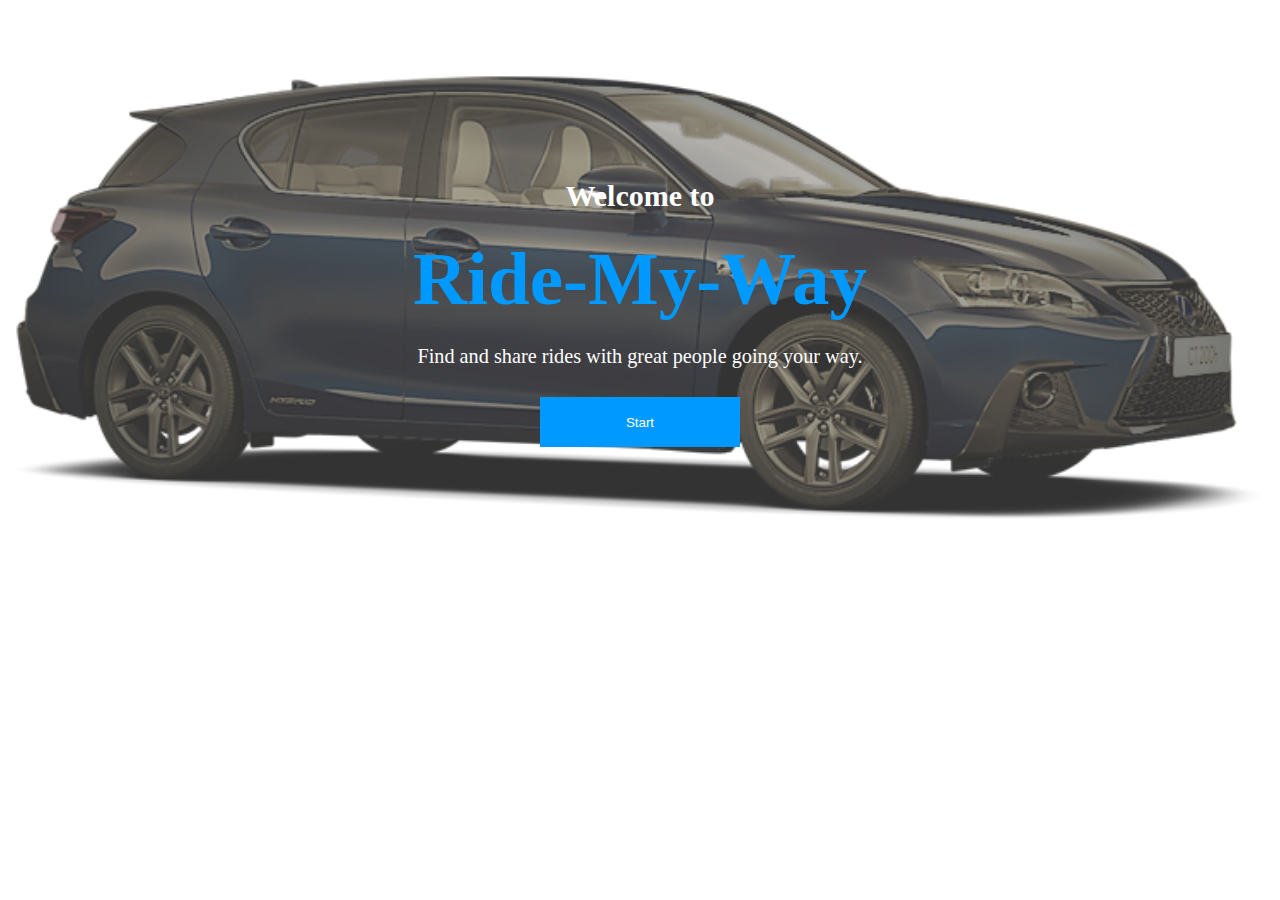
<file: index.html>
<!DOCTYPE html>
    <html>
        <head>
            <title>
                Ride-My-Way
            </title>
         
            <link type="text/css" rel="stylesheet" href="style/style.css" media="screen,projection"/></link>

        </head>
        <body>
            
            <div class="banner">    	   
                <img src="images/banner.jpg"  class="img-responsive" alt="slide">
                <div class="welcome-message">
                    <div class="wrap-info">
                        <div class="information">
                            <h2>Welcome to</h2>
                            <h1  class="animated fadeInDown">Ride-My-Way</h1>
                            <p class="animated fadeInUp">Find and share rides with great people going your way.</p>
                            <form action="register.html">
                                <button class="button" type="submit" name="start" id="start">Start</button>
                            </form>
                        </div>
                    </div>
                </div> 
            </div> 
        </body>
    </html>
</file>
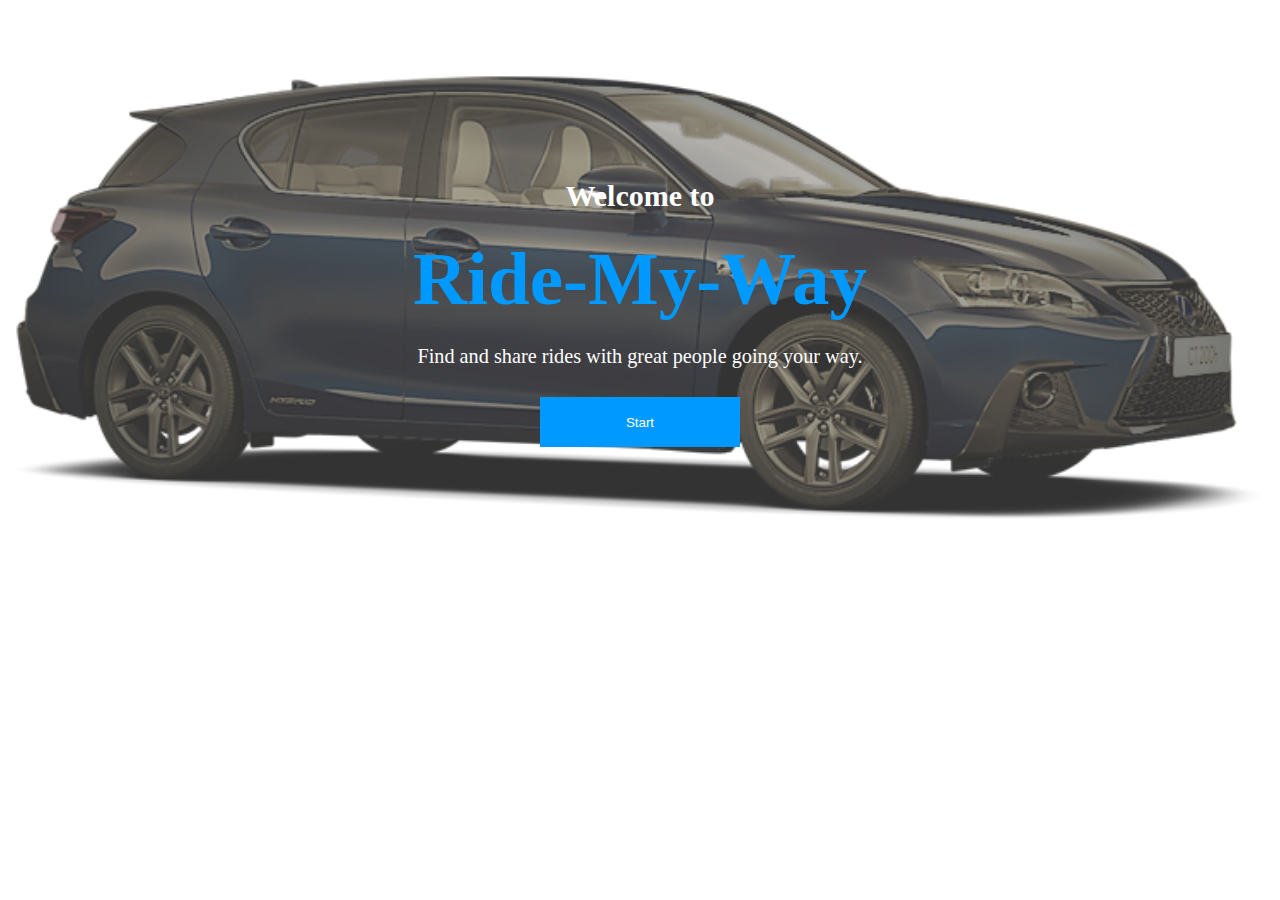
<file: UI/index.html>
<!DOCTYPE html>
    <html>
        <head>
            <title>
                Ride-My-Way
            </title>
            <link type="text/css" rel="stylesheet" href="style/style.css" media="screen,projection"/></link>
        </head>
        <body>
            
            <div class="banner">    	   
                <img src="images/banner.jpg"  class="img-responsive" alt="slide">
                <div class="welcome-message">
                    <div class="wrap-info">
                        <div class="information">
                            <h2>Welcome to</h2>
                            <h1  class="animated fadeInDown">Ride-My-Way</h1>
                            <p class="animated fadeInUp">Find and share rides with great people going your way.</p>
                            <form action="register.html">
                                <button class="button" type="submit" name="start" id="start">Start</button>
                            </form>
                        </div>
                    </div>
                </div> 
            </div> 
        </body>
    </html>
</file>
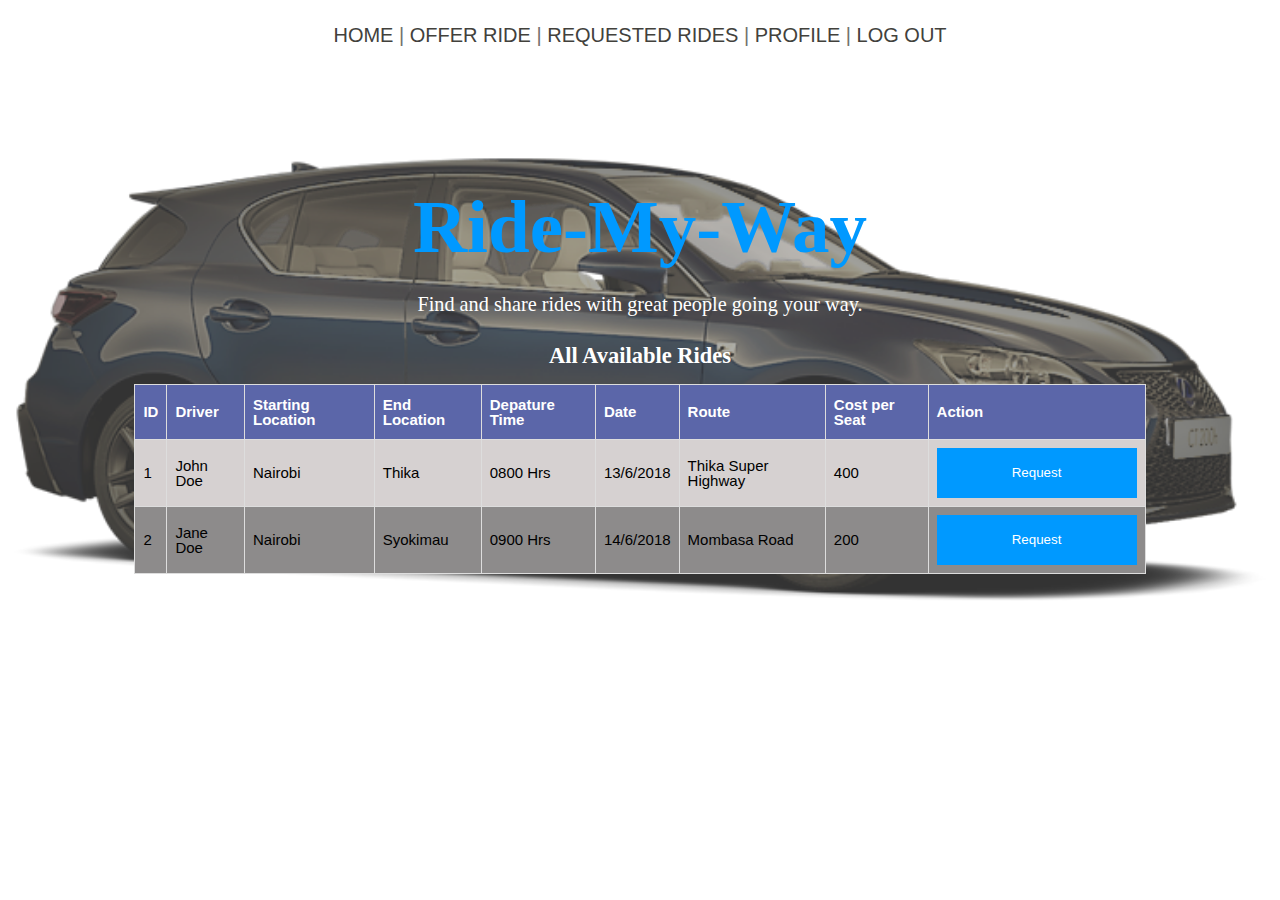
<file: allRides.html>
<!DOCTYPE html>
    <html>
        <head>
            <title>
                Ride-My-Way
            </title>
            <link type="text/css" rel="stylesheet" href="style/style.css" media="screen,projection"/>
        </head>
        <body>
                <div  
                class="header"> <p><a href="index.html">HOME</a> |  <a href="offerRide.html">OFFER RIDE</a> | <a href="requests.html">REQUESTED RIDES</a> |  <a href="profile.html">PROFILE</a> | <a href="login.html">LOG OUT</a></p>
            </div> 
            <div class="banner">    	   
                <img src="images/banner.jpg"  class="img-responsive" alt="slide">
                <div class="welcome-message">
                    <div class="wrap-info">
                        <div class="information">
                            <h1  class="animated fadeInDown">Ride-My-Way</h1>
                            <p class="animated fadeInUp">Find and share rides with great people going your way.</p>
                            <div align="center">
                                <h3>All Available Rides</h3>
                                <table id="rides">
                                    <tr>
                                        <th scope="col" >ID</th>
                                        <th scope="col">Driver</th>
                                        <th scope="col">Starting Location</th>
                                        <th scope="col">End Location</th>
                                        <th scope="col">Depature Time</th>
                                        <th scope="col">Date</th>
                                        <th scope="col">Route</th>
                                        <th scope="col">Cost per Seat</th>
                                        <th scope="col">Action</th>
                                    </tr>
                                    <tr>
                                        <td>1</td>
                                        <td>John Doe</td>
                                        <td>Nairobi</td>
                                        <td>Thika</td>
                                        <td>0800 Hrs</td>
                                        <td>13/6/2018</td>
                                        <td>Thika Super Highway</td>
                                        <td>400</td>
                                        <td><button id="myBtn" class="button" type="submit" name="Request" id="Request">Request</button></td>
                                    </tr>
                                    <tr>
                                        <td>2</td>
                                        <td>Jane Doe</td>
                                        <td>Nairobi</td>
                                        <td>Syokimau</td>
                                        <td>0900 Hrs</td>
                                        <td>14/6/2018</td>
                                        <td>Mombasa Road</td>
                                        <td>200</td>
                                        <td><button class="button" type="submit" name="Request" id="Request">Request</button></td>
                                        </tr>
                            </div>    
                        </div>
                    </div>
                </div>
            </div>
            <!-- The Modal --> 
            <div id="myModal" class="modal">

                <!-- Modal content -->
                    <div class="modal-content">
                        <span class="close">&times;</span>
                        <form>
                            <div class="input-field col half">
                                    <label for="pickup">Enter PickUp Location</label>
                                    <input type="text" id="pickup" name="pickup" placeholder="Enter PickUp Location" required>
                            </div>
                            <button class="button" type="submit" name="Send" id="Send">Send</button>
                        </form>
                    </div>
                </div>
          </div>
                <script src="js/modal.js"></script>
        </body>
    </html>
</file>
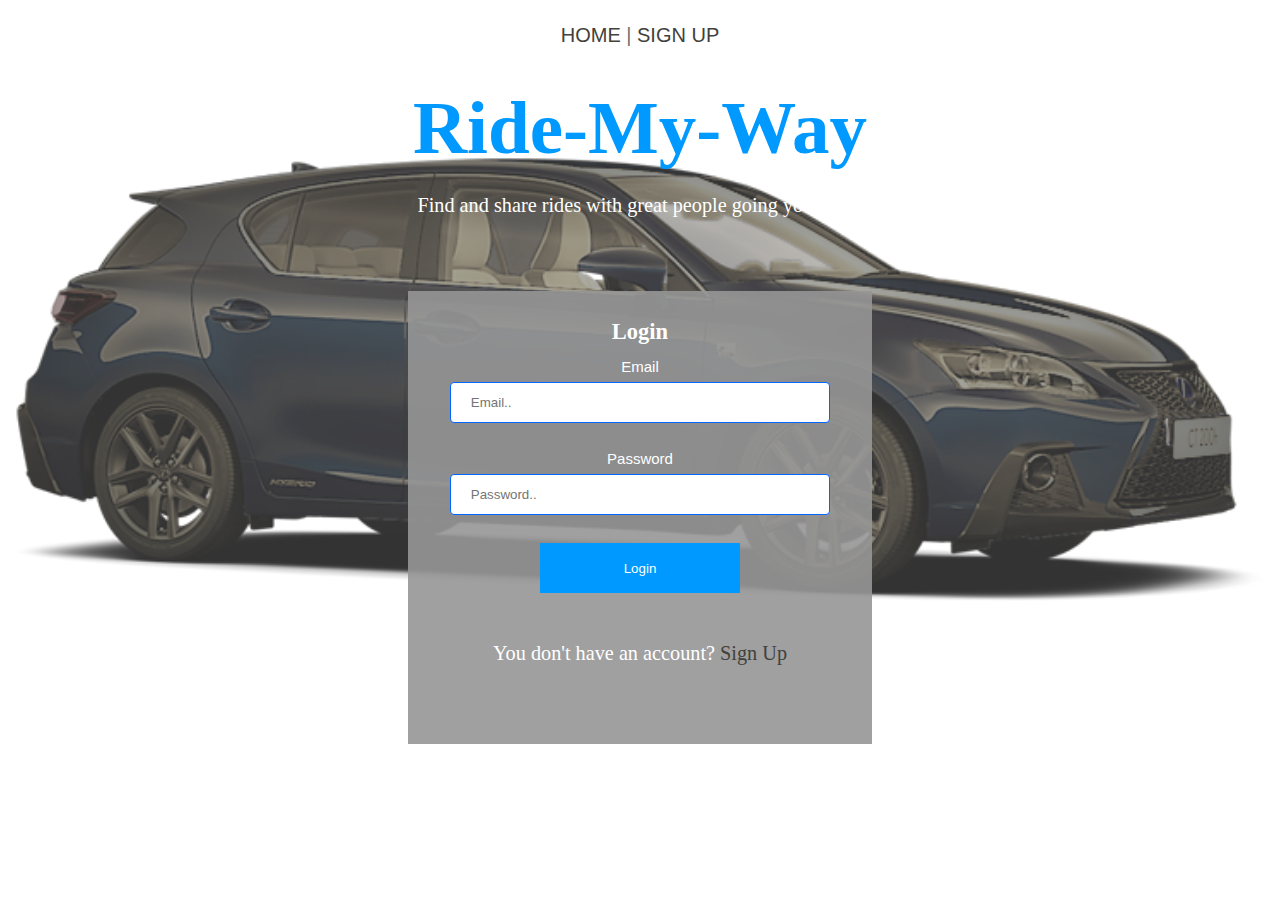
<file: login.html>
<!DOCTYPE html>
    <html>
        <head>
            <title>
                Ride-My-Way
            </title>
            <link type="text/css" rel="stylesheet" href="style/style.css" media="screen,projection"/>
        </head>
        <body>
            <div  
                class="header"> <p><a href="index.html">HOME</a> |  <a href="register.html">SIGN UP</a></p>
            </div>
            <div class="banner">    	   
                <img src="images/banner.jpg"  class="img-responsive" alt="slide">
                <div class="welcome-message">
                    <div class="wrap-info">
                        <div class="information">
                              
                            <h1  class="animated fadeInDown">Ride-My-Way</h1>
                            <p class="animated fadeInUp">Find and share rides with great people going your way.</p>
                            <div class="main" align="center">
                                <h3>Login</h3>
                                <div class="row">
                                       
                                          <div class="row">
                                          <div class="row">
                                            <div class="input-field col full">
                                                <label for="lname">Email</label>
                                                <input type="text" placeholder="Email..">
                                            </div>
                                          </div>
                                        <div class="row">
                                           <div class="input-field col full">
                                                <label for="pass">Password</label>
                                                <input type="password" placeholder="Password..">
                                            </div>
        
                                        </div>
                                        <div align="center">
                                            <a href="profile.html"><button class="button" type="submit">Login</button><a>
                                         </div>
                                        
                                </div>
                                <p>You don't have an account? <a href="register.html">Sign Up</a></p>
                            </div>            
                        </div>
                    </div>
                </div>
            </div>
        </body>
    </html>
</file>
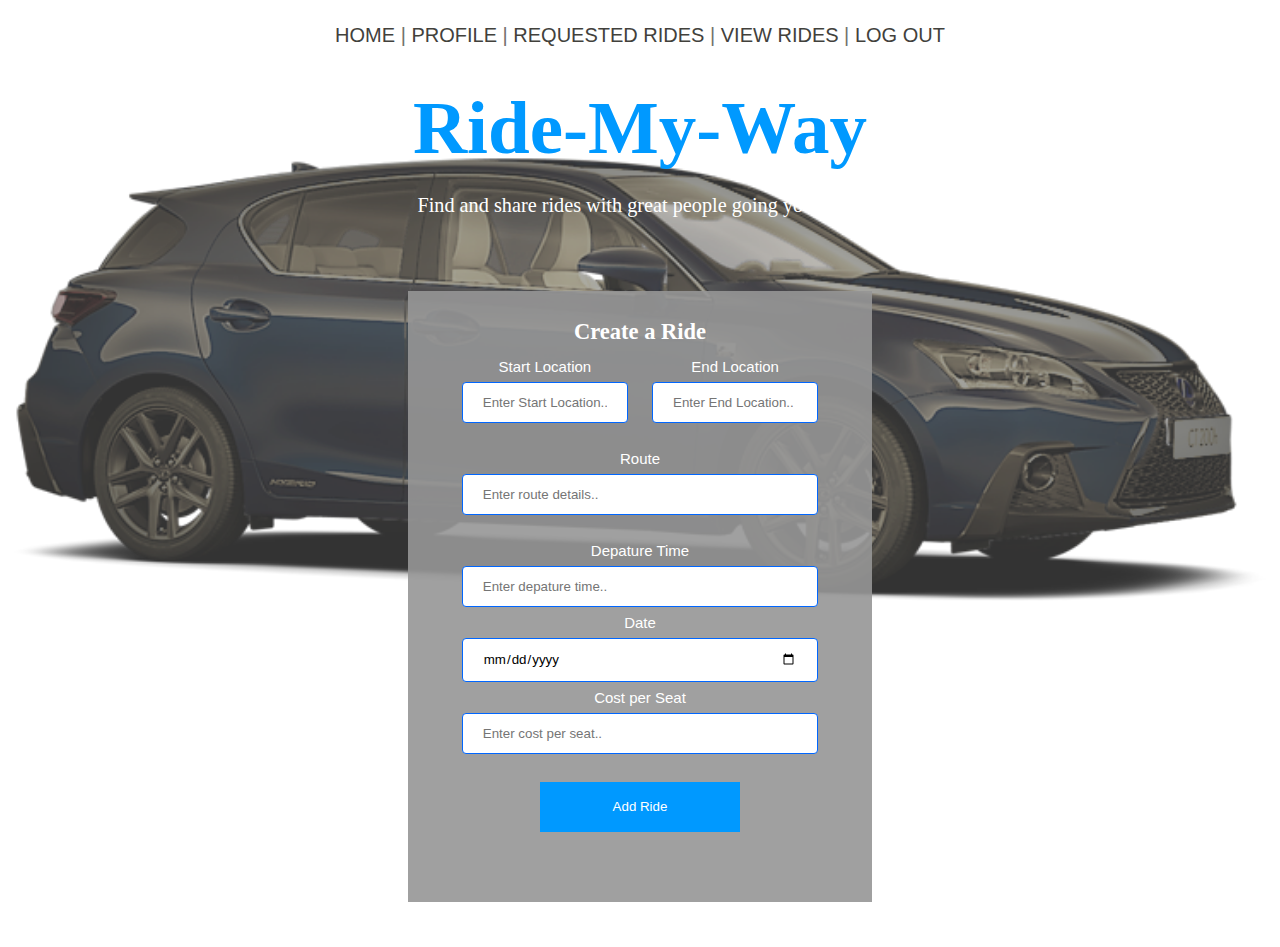
<file: offerRide.html>
<!DOCTYPE html>
    <html>
        <head>
            <title>
                Ride-My-Way
            </title>
            <link type="text/css" rel="stylesheet" href="style/style.css" media="screen,projection"/>
        </head>
        <body>
            <div  
                class="header"> <p><a href="index.html">HOME</a> |  <a href="profile.html">PROFILE</a> | <a href="requests.html">REQUESTED RIDES</a> |  <a href="allRides.html">VIEW RIDES</a> | <a href="login.html">LOG OUT</a></p>
            </div> 
            <div class="banner">    	   
                <img src="images/banner.jpg"  class="img-responsive" alt="slide">
                <div class="welcome-message">
                    <div class="wrap-info">
                        <div class="information">
                            <h1  class="animated fadeInDown">Ride-My-Way</h1>
                            <p class="animated fadeInUp">Find and share rides with great people going your way.</p>
                            <div class="main" align="center">
                                <h3>Create a Ride</h3>
                                <div class="row">
                                        <form class="col full" action="" method="post" name="Ride" id="Ride">
                                          <div class="row">
                                            <div class="input-field col half">
                                                <label for="start">Start Location</label>
                                                <input type="text" id="start" name="start" placeholder="Enter Start Location.." required>
                                            </div>
                                            <div class="input-field col half">
                                                <label for="end">End Location</label>
                                                <input type="text" id="end" name="end" placeholder="Enter End Location.." required>
                                            </div>
                                          </div>
                                          <div class="row">
                                            <div class="input-field col full">
                                                <label for="route">Route</label>
                                                <input type="text" id="route" name="route" placeholder="Enter route details.." required>
                                            </div>
                                          </div>
                                        <div class="row">
                                           <div class="input-field col full">
                                                <label for="time">Depature Time</label>
                                                <input type="text" id="time" name="time" placeholder="Enter depature time.." required>
                                            </div>
                                            <div class="row">
                                           <div class="input-field col full">
                                                <label for="date">Date</label>
                                                <input type="date" id="date" name="date" placeholder="Enter depature time.." required>
                                            </div>
                                            <div class="input-field col full">
                                                <label for="cost">Cost per Seat</label>
                                                <input type="text" id="cost" name="cost" placeholder="Enter cost per seat.." required>
                                            </div>
                                        </div>
                                        <div align="center">
                                             <button class="button" type="submit" name="add" id="add">Add Ride</button>
                                         </div>
                                        </form>
                                </div>
                    
                            </div>            
                        </div>
                    </div>
                </div>
            </div>
        </body>
    </html>
</file>
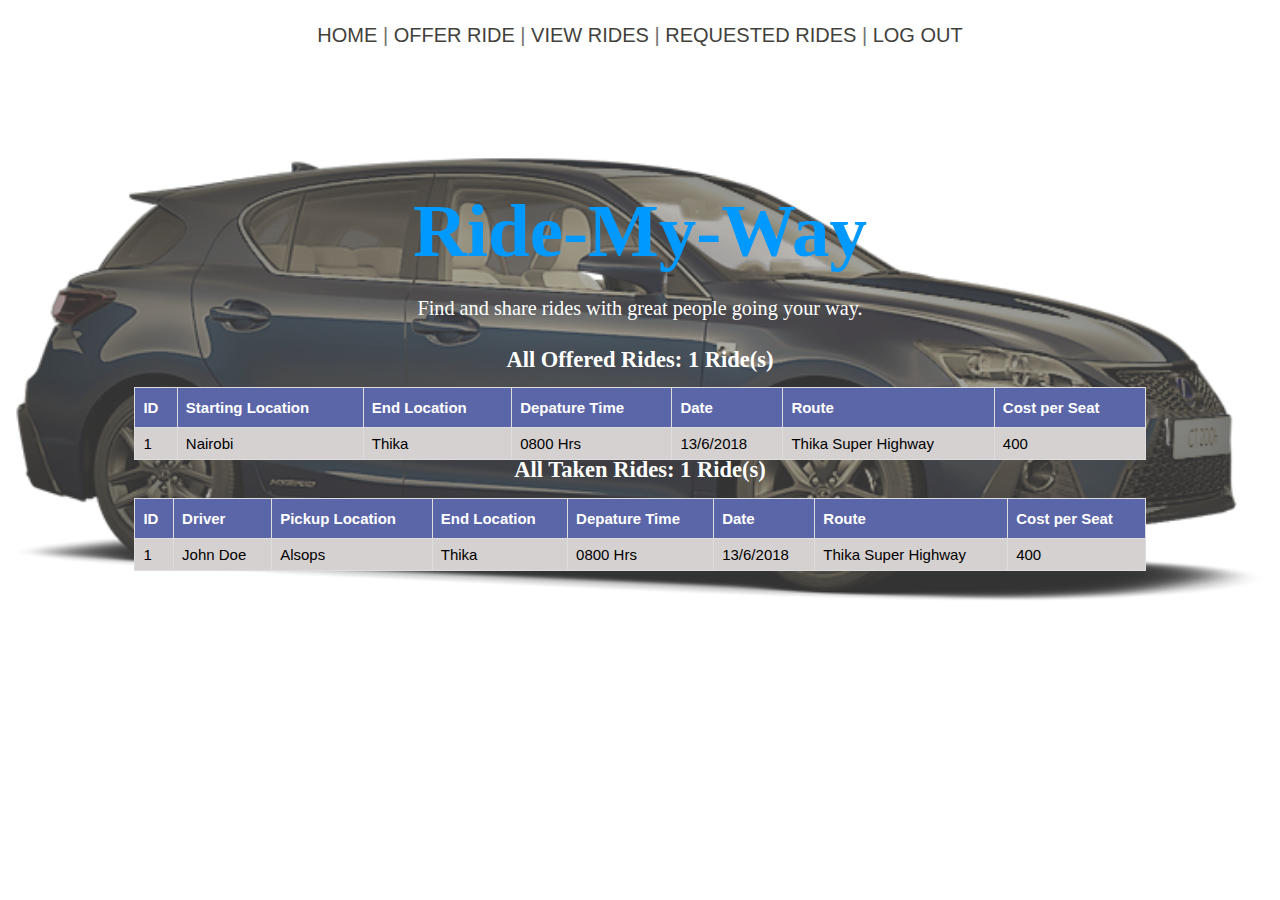
<file: profile.html>
<!DOCTYPE html>
    <html>
        <head>
            <title>
                Ride-My-Way
            </title>
            <link type="text/css" rel="stylesheet" href="style/style.css" media="screen,projection"/>
        </head>
        <body>
            <div  
                class="header"> <p><a href="index.html">HOME</a> |  <a href="offerRide.html">OFFER RIDE</a> |  <a href="allRides.html">VIEW RIDES</a> | <a href="requests.html">REQUESTED RIDES</a> | <a href="login.html">LOG OUT</a></p>
            </div> 
            <div class="banner">    	   
                <img src="images/banner.jpg"  class="img-responsive" alt="slide">
                <div class="welcome-message">
                    <div class="wrap-info">
                        <div class="information">
                               
                            <h1  class="animated fadeInDown">Ride-My-Way</h1>
                            <p class="animated fadeInUp">Find and share rides with great people going your way.</p>
                            <div align="center">
                                    <h3>All Offered Rides: 1 Ride(s)</h3>
                                    <table id="rides">
                                        <tr>
                                            <th scope="col" >ID</th>
                                            <th scope="col">Starting Location</th>
                                            <th scope="col">End Location</th>
                                            <th scope="col">Depature Time</th>
                                            <th scope="col">Date</th>
                                            <th scope="col">Route</th>
                                            <th scope="col">Cost per Seat</th>
                                            
                                        </tr>
                                        <tr>
                                            <td>1</td>
                                            <td>Nairobi</td>
                                            <td>Thika</td>
                                            <td>0800 Hrs</td>
                                            <td>13/6/2018</td>
                                            <td>Thika Super Highway</td>
                                            <td>400</td>
                                        </tr>
                                        <tr>
                                            </table>
                        </div>
                        <div align="center">
                                <h3>All Taken Rides: 1 Ride(s)</h3>
                                <table id="rides">
                                    <tr>
                                        <th scope="col" >ID</th>
                                        <th scope="col">Driver</th>
                                        <th scope="col">Pickup Location</th>
                                        <th scope="col">End Location</th>
                                        <th scope="col">Depature Time</th>
                                        <th scope="col">Date</th>
                                        <th scope="col">Route</th>
                                        <th scope="col">Cost per Seat</th>
                                        
                                    </tr>
                                    <tr>
                                        <td>1</td>
                                        <td>John Doe</td>
                                        <td>Alsops</td>
                                        <td>Thika</td>
                                        <td>0800 Hrs</td>
                                        <td>13/6/2018</td>
                                        <td>Thika Super Highway</td>
                                        <td>400</td>
                                    </tr>
                                    <tr>
                                </table>
                        </div>
                    </div>
                </div> 
            </div> 
        </body>
    </html>
</file>
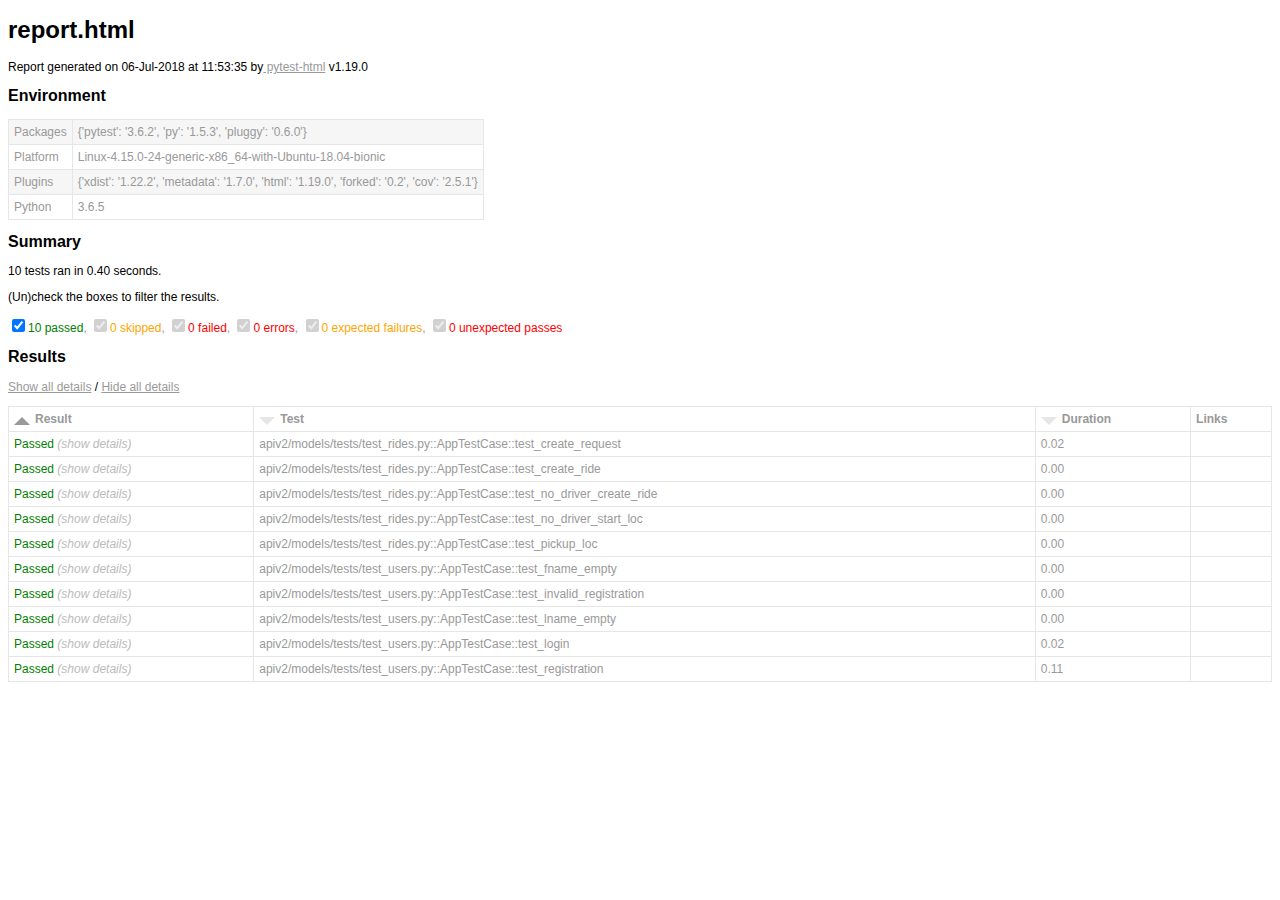
<file: report.html>
<!DOCTYPE html>
<html>
  <head>
    <meta charset="utf-8"/>
    <title>Test Report</title>
    <style>body {
	font-family: Helvetica, Arial, sans-serif;
	font-size: 12px;
	min-width: 1200px;
	color: #999;
}

h1 {
	font-size: 24px;
	color: black;
}

h2 {
	font-size: 16px;
	color: black;
}

p {
    color: black;
}

a {
	color: #999;
}

table {
	border-collapse: collapse;
}

/******************************
 * SUMMARY INFORMATION
 ******************************/

#environment td {
	padding: 5px;
	border: 1px solid #E6E6E6;
}

#environment tr:nth-child(odd) {
	background-color: #f6f6f6;
}

/******************************
 * TEST RESULT COLORS
 ******************************/
span.passed, .passed .col-result {
	color: green;
}
span.skipped, span.xfailed, span.rerun, .skipped .col-result, .xfailed .col-result, .rerun .col-result {
	color: orange;
}
span.error, span.failed, span.xpassed, .error .col-result, .failed .col-result, .xpassed .col-result  {
	color: red;
}


/******************************
 * RESULTS TABLE
 *
 * 1. Table Layout
 * 2. Extra
 * 3. Sorting items
 *
 ******************************/

/*------------------
 * 1. Table Layout
 *------------------*/

#results-table {
	border: 1px solid #e6e6e6;
	color: #999;
	font-size: 12px;
	width: 100%
}

#results-table th, #results-table td {
	padding: 5px;
	border: 1px solid #E6E6E6;
	text-align: left
}
#results-table th {
	font-weight: bold
}

/*------------------
 * 2. Extra
 *------------------*/

.log:only-child {
	height: inherit
}
.log {
	background-color: #e6e6e6;
	border: 1px solid #e6e6e6;
	color: black;
	display: block;
	font-family: "Courier New", Courier, monospace;
	height: 230px;
	overflow-y: scroll;
	padding: 5px;
	white-space: pre-wrap
}
div.image {
	border: 1px solid #e6e6e6;
	float: right;
	height: 240px;
	margin-left: 5px;
	overflow: hidden;
	width: 320px
}
div.image img {
	width: 320px
}
.collapsed {
	display: none;
}
.expander::after {
	content: " (show details)";
	color: #BBB;
	font-style: italic;
	cursor: pointer;
}
.collapser::after {
	content: " (hide details)";
	color: #BBB;
	font-style: italic;
	cursor: pointer;
}

/*------------------
 * 3. Sorting items
 *------------------*/
.sortable {
	cursor: pointer;
}

.sort-icon {
	font-size: 0px;
	float: left;
	margin-right: 5px;
	margin-top: 5px;
	/*triangle*/
	width: 0;
	height: 0;
	border-left: 8px solid transparent;
	border-right: 8px solid transparent;
}

.inactive .sort-icon {
	/*finish triangle*/
	border-top: 8px solid #E6E6E6;
}

.asc.active .sort-icon {
	/*finish triangle*/
	border-bottom: 8px solid #999;
}

.desc.active .sort-icon {
	/*finish triangle*/
	border-top: 8px solid #999;
}
</style></head>
  <body onLoad="init()">
    <script>/* This Source Code Form is subject to the terms of the Mozilla Public
 * License, v. 2.0. If a copy of the MPL was not distributed with this file,
 * You can obtain one at http://mozilla.org/MPL/2.0/. */


function toArray(iter) {
    if (iter === null) {
        return null;
    }
    return Array.prototype.slice.call(iter);
}

function find(selector, elem) {
    if (!elem) {
        elem = document;
    }
    return elem.querySelector(selector);
}

function find_all(selector, elem) {
    if (!elem) {
        elem = document;
    }
    return toArray(elem.querySelectorAll(selector));
}

function sort_column(elem) {
    toggle_sort_states(elem);
    var colIndex = toArray(elem.parentNode.childNodes).indexOf(elem);
    var key;
    if (elem.classList.contains('numeric')) {
        key = key_num;
    } else if (elem.classList.contains('result')) {
        key = key_result;
    } else {
        key = key_alpha;
    }
    sort_table(elem, key(colIndex));
}

function show_all_extras() {
    find_all('.col-result').forEach(show_extras);
}

function hide_all_extras() {
    find_all('.col-result').forEach(hide_extras);
}

function show_extras(colresult_elem) {
    var extras = colresult_elem.parentNode.nextElementSibling;
    var expandcollapse = colresult_elem.firstElementChild;
    extras.classList.remove("collapsed");
    expandcollapse.classList.remove("expander");
    expandcollapse.classList.add("collapser");
}

function hide_extras(colresult_elem) {
    var extras = colresult_elem.parentNode.nextElementSibling;
    var expandcollapse = colresult_elem.firstElementChild;
    extras.classList.add("collapsed");
    expandcollapse.classList.remove("collapser");
    expandcollapse.classList.add("expander");
}

function show_filters() {
    var filter_items = document.getElementsByClassName('filter');
    for (var i = 0; i < filter_items.length; i++)
        filter_items[i].hidden = false;
}

function add_collapse() {
    // Add links for show/hide all
    var resulttable = find('table#results-table');
    var showhideall = document.createElement("p");
    showhideall.innerHTML = '<a href="javascript:show_all_extras()">Show all details</a> / ' +
                            '<a href="javascript:hide_all_extras()">Hide all details</a>';
    resulttable.parentElement.insertBefore(showhideall, resulttable);

    // Add show/hide link to each result
    find_all('.col-result').forEach(function(elem) {
        var collapsed = get_query_parameter('collapsed') || 'Passed';
        var extras = elem.parentNode.nextElementSibling;
        var expandcollapse = document.createElement("span");
        if (collapsed.includes(elem.innerHTML)) {
            extras.classList.add("collapsed");
            expandcollapse.classList.add("expander");
        } else {
            expandcollapse.classList.add("collapser");
        }
        elem.appendChild(expandcollapse);

        elem.addEventListener("click", function(event) {
            if (event.currentTarget.parentNode.nextElementSibling.classList.contains("collapsed")) {
                show_extras(event.currentTarget);
            } else {
                hide_extras(event.currentTarget);
            }
        });
    })
}

function get_query_parameter(name) {
    var match = RegExp('[?&]' + name + '=([^&]*)').exec(window.location.search);
    return match && decodeURIComponent(match[1].replace(/\+/g, ' '));
}

function init () {
    reset_sort_headers();

    add_collapse();

    show_filters();

    toggle_sort_states(find('.initial-sort'));

    find_all('.sortable').forEach(function(elem) {
        elem.addEventListener("click",
                              function(event) {
                                  sort_column(elem);
                              }, false)
    });

};

function sort_table(clicked, key_func) {
    var rows = find_all('.results-table-row');
    var reversed = !clicked.classList.contains('asc');
    var sorted_rows = sort(rows, key_func, reversed);
    /* Whole table is removed here because browsers acts much slower
     * when appending existing elements.
     */
    var thead = document.getElementById("results-table-head");
    document.getElementById('results-table').remove();
    var parent = document.createElement("table");
    parent.id = "results-table";
    parent.appendChild(thead);
    sorted_rows.forEach(function(elem) {
        parent.appendChild(elem);
    });
    document.getElementsByTagName("BODY")[0].appendChild(parent);
}

function sort(items, key_func, reversed) {
    var sort_array = items.map(function(item, i) {
        return [key_func(item), i];
    });
    var multiplier = reversed ? -1 : 1;

    sort_array.sort(function(a, b) {
        var key_a = a[0];
        var key_b = b[0];
        return multiplier * (key_a >= key_b ? 1 : -1);
    });

    return sort_array.map(function(item) {
        var index = item[1];
        return items[index];
    });
}

function key_alpha(col_index) {
    return function(elem) {
        return elem.childNodes[1].childNodes[col_index].firstChild.data.toLowerCase();
    };
}

function key_num(col_index) {
    return function(elem) {
        return parseFloat(elem.childNodes[1].childNodes[col_index].firstChild.data);
    };
}

function key_result(col_index) {
    return function(elem) {
        var strings = ['Error', 'Failed', 'Rerun', 'XFailed', 'XPassed',
                       'Skipped', 'Passed'];
        return strings.indexOf(elem.childNodes[1].childNodes[col_index].firstChild.data);
    };
}

function reset_sort_headers() {
    find_all('.sort-icon').forEach(function(elem) {
        elem.parentNode.removeChild(elem);
    });
    find_all('.sortable').forEach(function(elem) {
        var icon = document.createElement("div");
        icon.className = "sort-icon";
        icon.textContent = "vvv";
        elem.insertBefore(icon, elem.firstChild);
        elem.classList.remove("desc", "active");
        elem.classList.add("asc", "inactive");
    });
}

function toggle_sort_states(elem) {
    //if active, toggle between asc and desc
    if (elem.classList.contains('active')) {
        elem.classList.toggle('asc');
        elem.classList.toggle('desc');
    }

    //if inactive, reset all other functions and add ascending active
    if (elem.classList.contains('inactive')) {
        reset_sort_headers();
        elem.classList.remove('inactive');
        elem.classList.add('active');
    }
}

function is_all_rows_hidden(value) {
  return value.hidden == false;
}

function filter_table(elem) {
    var outcome_att = "data-test-result";
    var outcome = elem.getAttribute(outcome_att);
    class_outcome = outcome + " results-table-row";
    var outcome_rows = document.getElementsByClassName(class_outcome);

    for(var i = 0; i < outcome_rows.length; i++){
        outcome_rows[i].hidden = !elem.checked;
    }

    var rows = find_all('.results-table-row').filter(is_all_rows_hidden);
    var all_rows_hidden = rows.length == 0 ? true : false;
    var not_found_message = document.getElementById("not-found-message");
    not_found_message.hidden = !all_rows_hidden;
}
</script>
    <h1>report.html</h1>
    <p>Report generated on 06-Jul-2018 at 11:53:35 by<a href="https://pypi.python.org/pypi/pytest-html"> pytest-html</a> v1.19.0</p>
    <h2>Environment</h2>
    <table id="environment">
      <tr>
        <td>Packages</td>
        <td>{&apos;pytest&apos;: &apos;3.6.2&apos;, &apos;py&apos;: &apos;1.5.3&apos;, &apos;pluggy&apos;: &apos;0.6.0&apos;}</td></tr>
      <tr>
        <td>Platform</td>
        <td>Linux-4.15.0-24-generic-x86_64-with-Ubuntu-18.04-bionic</td></tr>
      <tr>
        <td>Plugins</td>
        <td>{&apos;xdist&apos;: &apos;1.22.2&apos;, &apos;metadata&apos;: &apos;1.7.0&apos;, &apos;html&apos;: &apos;1.19.0&apos;, &apos;forked&apos;: &apos;0.2&apos;, &apos;cov&apos;: &apos;2.5.1&apos;}</td></tr>
      <tr>
        <td>Python</td>
        <td>3.6.5</td></tr></table>
    <h2>Summary</h2>
    <p>10 tests ran in 0.40 seconds. </p>
    <p class="filter" hidden="true">(Un)check the boxes to filter the results.</p><input checked="true" class="filter" data-test-result="passed" hidden="true" name="filter_checkbox" onChange="filter_table(this)" type="checkbox"/><span class="passed">10 passed</span>, <input checked="true" class="filter" data-test-result="skipped" disabled="true" hidden="true" name="filter_checkbox" onChange="filter_table(this)" type="checkbox"/><span class="skipped">0 skipped</span>, <input checked="true" class="filter" data-test-result="failed" disabled="true" hidden="true" name="filter_checkbox" onChange="filter_table(this)" type="checkbox"/><span class="failed">0 failed</span>, <input checked="true" class="filter" data-test-result="error" disabled="true" hidden="true" name="filter_checkbox" onChange="filter_table(this)" type="checkbox"/><span class="error">0 errors</span>, <input checked="true" class="filter" data-test-result="xfailed" disabled="true" hidden="true" name="filter_checkbox" onChange="filter_table(this)" type="checkbox"/><span class="xfailed">0 expected failures</span>, <input checked="true" class="filter" data-test-result="xpassed" disabled="true" hidden="true" name="filter_checkbox" onChange="filter_table(this)" type="checkbox"/><span class="xpassed">0 unexpected passes</span>
    <h2>Results</h2>
    <table id="results-table">
      <thead id="results-table-head">
        <tr>
          <th class="sortable result initial-sort" col="result">Result</th>
          <th class="sortable" col="name">Test</th>
          <th class="sortable numeric" col="duration">Duration</th>
          <th>Links</th></tr>
        <tr hidden="true" id="not-found-message">
          <th colspan="4">No results found. Try to check the filters</th></tr></thead>
      <tbody class="passed results-table-row">
        <tr>
          <td class="col-result">Passed</td>
          <td class="col-name">apiv2/models/tests/test_rides.py::AppTestCase::test_create_request</td>
          <td class="col-duration">0.02</td>
          <td class="col-links"></td></tr>
        <tr>
          <td class="extra" colspan="4">
            <div class="empty log">No log output captured.</div></td></tr></tbody>
      <tbody class="passed results-table-row">
        <tr>
          <td class="col-result">Passed</td>
          <td class="col-name">apiv2/models/tests/test_rides.py::AppTestCase::test_create_ride</td>
          <td class="col-duration">0.00</td>
          <td class="col-links"></td></tr>
        <tr>
          <td class="extra" colspan="4">
            <div class="empty log">No log output captured.</div></td></tr></tbody>
      <tbody class="passed results-table-row">
        <tr>
          <td class="col-result">Passed</td>
          <td class="col-name">apiv2/models/tests/test_rides.py::AppTestCase::test_no_driver_create_ride</td>
          <td class="col-duration">0.00</td>
          <td class="col-links"></td></tr>
        <tr>
          <td class="extra" colspan="4">
            <div class="empty log">No log output captured.</div></td></tr></tbody>
      <tbody class="passed results-table-row">
        <tr>
          <td class="col-result">Passed</td>
          <td class="col-name">apiv2/models/tests/test_rides.py::AppTestCase::test_no_driver_start_loc</td>
          <td class="col-duration">0.00</td>
          <td class="col-links"></td></tr>
        <tr>
          <td class="extra" colspan="4">
            <div class="empty log">No log output captured.</div></td></tr></tbody>
      <tbody class="passed results-table-row">
        <tr>
          <td class="col-result">Passed</td>
          <td class="col-name">apiv2/models/tests/test_rides.py::AppTestCase::test_pickup_loc</td>
          <td class="col-duration">0.00</td>
          <td class="col-links"></td></tr>
        <tr>
          <td class="extra" colspan="4">
            <div class="empty log">No log output captured.</div></td></tr></tbody>
      <tbody class="passed results-table-row">
        <tr>
          <td class="col-result">Passed</td>
          <td class="col-name">apiv2/models/tests/test_users.py::AppTestCase::test_fname_empty</td>
          <td class="col-duration">0.00</td>
          <td class="col-links"></td></tr>
        <tr>
          <td class="extra" colspan="4">
            <div class="empty log">No log output captured.</div></td></tr></tbody>
      <tbody class="passed results-table-row">
        <tr>
          <td class="col-result">Passed</td>
          <td class="col-name">apiv2/models/tests/test_users.py::AppTestCase::test_invalid_registration</td>
          <td class="col-duration">0.00</td>
          <td class="col-links"></td></tr>
        <tr>
          <td class="extra" colspan="4">
            <div class="empty log">No log output captured.</div></td></tr></tbody>
      <tbody class="passed results-table-row">
        <tr>
          <td class="col-result">Passed</td>
          <td class="col-name">apiv2/models/tests/test_users.py::AppTestCase::test_lname_empty</td>
          <td class="col-duration">0.00</td>
          <td class="col-links"></td></tr>
        <tr>
          <td class="extra" colspan="4">
            <div class="empty log">No log output captured.</div></td></tr></tbody>
      <tbody class="passed results-table-row">
        <tr>
          <td class="col-result">Passed</td>
          <td class="col-name">apiv2/models/tests/test_users.py::AppTestCase::test_login</td>
          <td class="col-duration">0.02</td>
          <td class="col-links"></td></tr>
        <tr>
          <td class="extra" colspan="4">
            <div class="empty log">No log output captured.</div></td></tr></tbody>
      <tbody class="passed results-table-row">
        <tr>
          <td class="col-result">Passed</td>
          <td class="col-name">apiv2/models/tests/test_users.py::AppTestCase::test_registration</td>
          <td class="col-duration">0.11</td>
          <td class="col-links"></td></tr>
        <tr>
          <td class="extra" colspan="4">
            <div class="empty log">No log output captured.</div></td></tr></tbody></table></body></html>
</file>
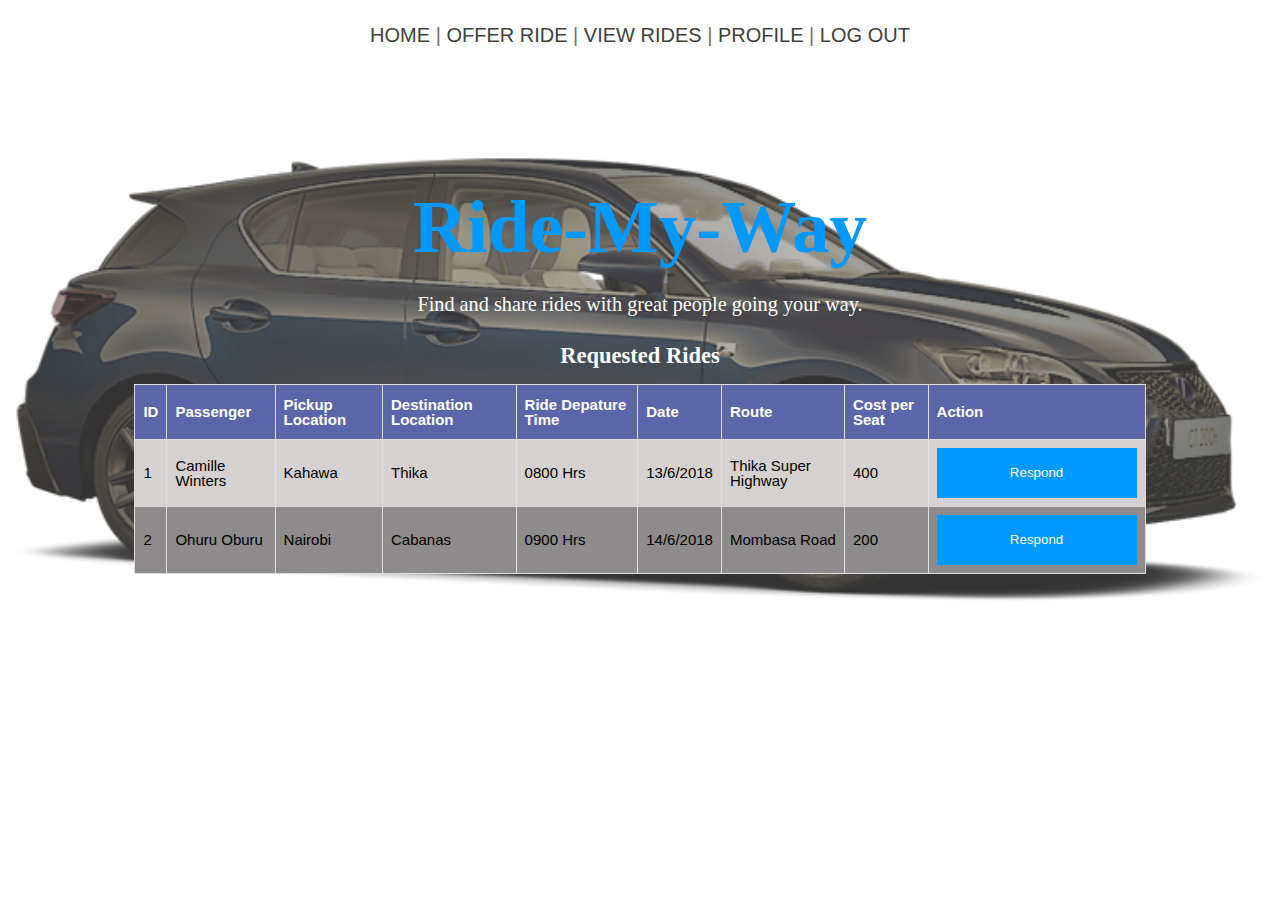
<file: requests.html>
<!DOCTYPE html>
    <html>
        <head>
            <title>
                Ride-My-Way
            </title>
            <link type="text/css" rel="stylesheet" href="style/style.css" media="screen,projection"/>
        </head>
        <body>
                <div  
                class="header"> <p><a href="index.html">HOME</a> |  <a href="offerRide.html">OFFER RIDE</a> |  <a href="allRides.html">VIEW RIDES</a> | <a href="profile.html">PROFILE</a> | <a href="login.html">LOG OUT</a></p>
            </div>
            <div class="banner">    	   
                <img src="images/banner.jpg"  class="img-responsive" alt="slide">
                <div class="welcome-message">
                    <div class="wrap-info">
                        <div class="information">
                            <h1  class="animated fadeInDown">Ride-My-Way</h1>
                            <p class="animated fadeInUp">Find and share rides with great people going your way.</p>
                            <div align="center">
                                <h3>Requested Rides</h3>
                                <table id="rides">
                                    <tr>
                                        <th scope="col" >ID</th>
                                        <th scope="col">Passenger</th>
                                        <th scope="col">Pickup Location</th>
                                        <th scope="col">Destination Location</th>
                                        <th scope="col">Ride Depature Time</th>
                                        <th scope="col">Date</th>
                                        <th scope="col">Route</th>
                                        <th scope="col">Cost per Seat</th>
                                        <th scope="col">Action</th>
                                    </tr>
                                    <tr>
                                        <td>1</td>
                                        <td>Camille Winters</td>
                                        <td>Kahawa</td>
                                        <td>Thika</td>
                                        <td>0800 Hrs</td>
                                        <td>13/6/2018</td>
                                        <td>Thika Super Highway</td>
                                        <td>400</td>
                                        <td><button class="button" id="myBtn" type="submit" name="Request" id="Request">Respond</button></td>
                                    </tr>
                                    <tr>
                                        <td>2</td>
                                        <td>Ohuru Oburu</td>
                                        <td>Nairobi</td>
                                        <td>Cabanas</td>
                                        <td>0900 Hrs</td>
                                        <td>14/6/2018</td>
                                        <td>Mombasa Road</td>
                                        <td>200</td>
                                        <td><button class="button" type="submit" name="Request" id="Request">Respond</button></td>
                                        </tr>
                            </div>    
                        </div>
                    </div>
                </div>
            </div>
            <!-- The Modal --> 
            <div id="myModal" class="modal">

                <!-- Modal content -->
                    <div class="modal-content">
                        <span class="close">&times;</span>
                        <form>
                            <div class="input-field col half">
                                    <label for="pickup">Enter Response</label>
                                    <input type="text" id="respo" placeholder="Enter Response">
                            </div>
                            <button class="button" type="submit" name="Send" id="Send">Send</button>
                        </form>
                    </div>
                </div>
          </div>
                <script src="js/modal.js"></script>
        </body>
    </html>
</file>
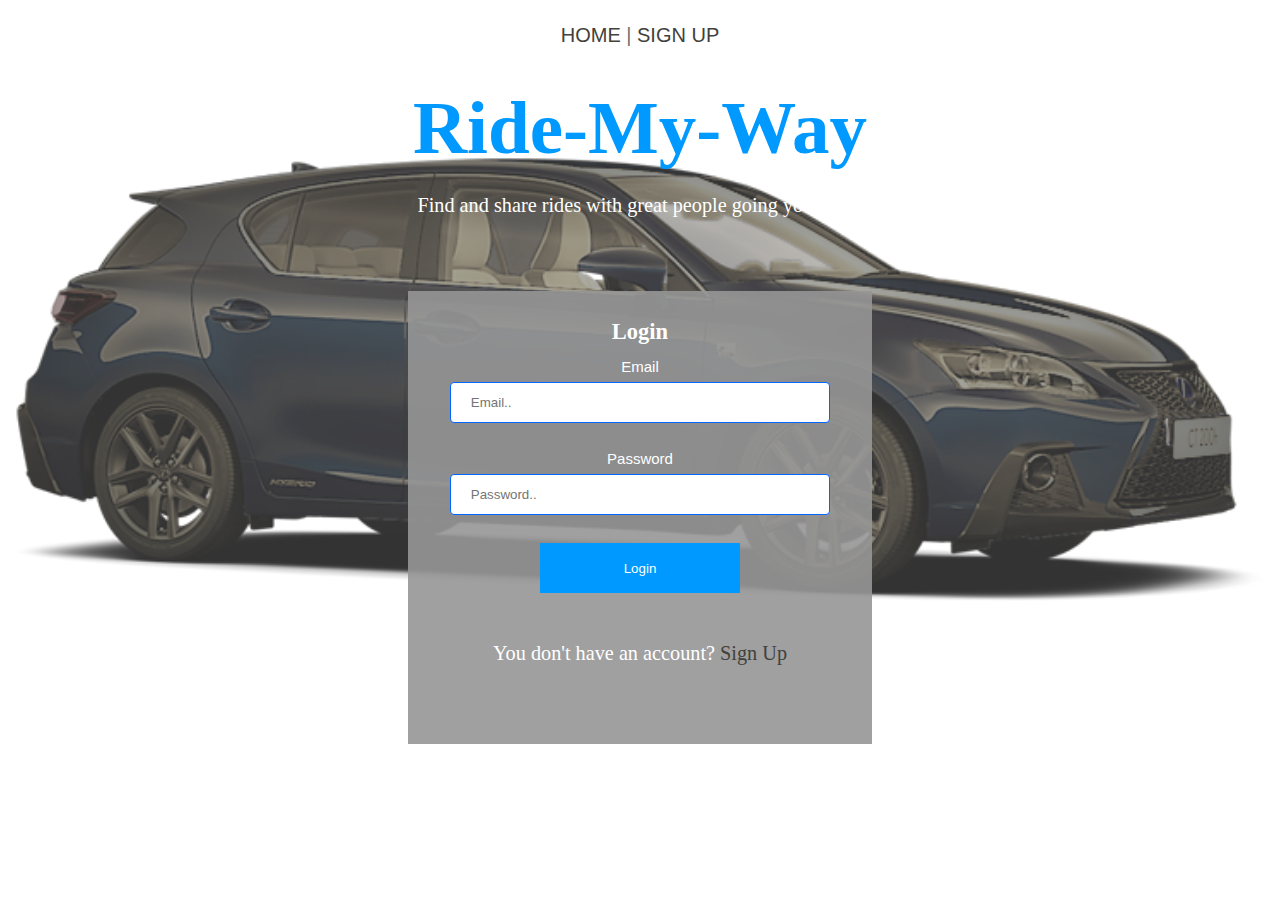
<file: UI/login.html>
<!DOCTYPE html>
    <html>
        <head>
            <title>
                Ride-My-Way
            </title>
            <link type="text/css" rel="stylesheet" href="style/style.css" media="screen,projection"/>
        </head>
        <body>
            <div  
                class="header"> <p><a href="index.html">HOME</a> |  <a href="register.html">SIGN UP</a></p>
            </div>
            <div class="banner">    	   
                <img src="images/banner.jpg"  class="img-responsive" alt="slide">
                <div class="welcome-message">
                    <div class="wrap-info">
                        <div class="information">
                              
                            <h1  class="animated fadeInDown">Ride-My-Way</h1>
                            <p class="animated fadeInUp">Find and share rides with great people going your way.</p>
                            <div class="main" align="center">
                                <h3>Login</h3>
                                <div class="row">
                                       
                                          <div class="row">
                                          <div class="row">
                                            <div class="input-field col full">
                                                <label for="lname">Email</label>
                                                <input type="email" placeholder="Email..">
                                            </div>
                                          </div>
                                        <div class="row">
                                           <div class="input-field col full">
                                                <label for="pass">Password</label>
                                                <input type="password" placeholder="Password..">
                                            </div>
        
                                        </div>
                                        <div align="center">
                                            <a href="profile.html"><button class="button" type="submit">Login</button><a>
                                         </div>
                                        
                                </div>
                                <p>You don't have an account? <a href="register.html">Sign Up</a></p>
                            </div>            
                        </div>
                    </div>
                </div>
            </div>
        </body>
    </html>
</file>
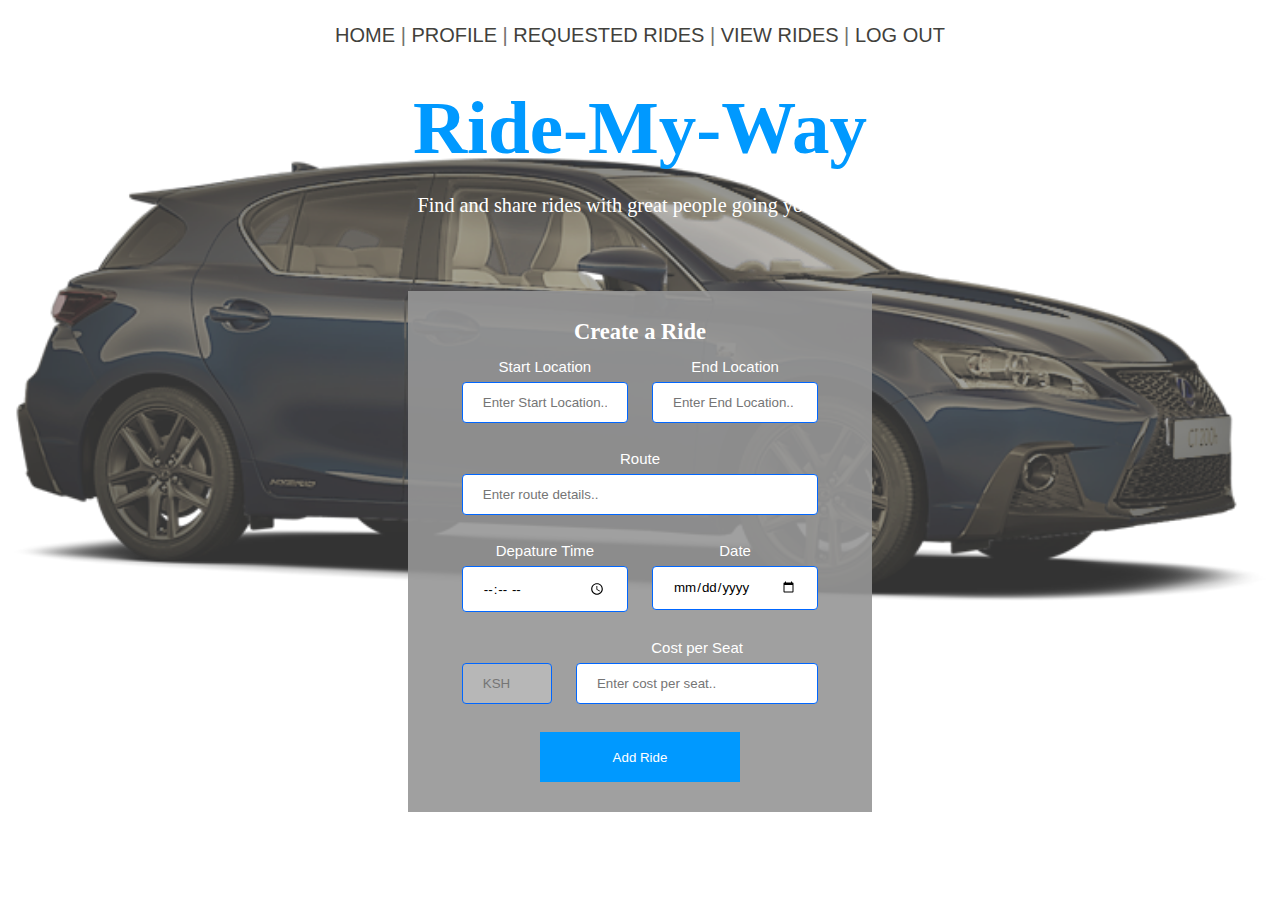
<file: UI/offerRide.html>
<!DOCTYPE html>
    <html>
        <head>
            <title>
                Ride-My-Way
            </title>
            <link type="text/css" rel="stylesheet" href="style/style.css" media="screen,projection"/>
        </head>
        <body>
            <div  
                class="header"> <p><a href="index.html">HOME</a> |  <a href="profile.html">PROFILE</a> | <a href="requests.html">REQUESTED RIDES</a> |  <a href="allRides.html">VIEW RIDES</a> | <a href="login.html">LOG OUT</a></p>
            </div> 
            <div class="banner">    	   
                <img src="images/banner.jpg"  class="img-responsive" alt="slide">
                <div class="welcome-message">
                    <div class="wrap-info">
                        <div class="information">
                            <h1  class="animated fadeInDown">Ride-My-Way</h1>
                            <p class="animated fadeInUp">Find and share rides with great people going your way.</p>
                            <div class="main" align="center">
                                <h3>Create a Ride</h3>
                                <div class="row">
                                        <form class="col full" action="" method="post" name="Ride" id="Ride">
                                          <div class="row">
                                            <div class="input-field col half">
                                                <label for="start">Start Location</label>
                                                <input type="text" id="start" name="start" placeholder="Enter Start Location.." required>
                                            </div>
                                            <div class="input-field col half">
                                                <label for="end">End Location</label>
                                                <input type="text" id="end" name="end" placeholder="Enter End Location.." required>
                                            </div>
                                          </div>
                                          <div class="row">
                                            <div class="input-field col full">
                                                <label for="route">Route</label>
                                                <input type="text" id="route" name="route" placeholder="Enter route details.." required>
                                            </div>
                                          </div>
                                        <div class="row">
                                           <div class="input-field col half">
                                                <label for="time">Depature Time</label>
                                                <input type="time" name="usr_time" id="time" name="time" placeholder="Enter depature time.." required>
                                            </div>
                                            
                                           <div class="input-field col half">
                                                <label for="date">Date</label>
                                                <input type="date" id="date" name="date" placeholder="Enter depature time.." required>
                                            </div>
                                        </div>
                                            <div class="input-field col min">
                                                    <label for="cost">&nbsp;</label>
                                                <input type="text" placeholder="KSH" disabled>
                                            </div>
                                            <div class="input-field col minfull">
                                
                                                <label for="cost">Cost per Seat</label>
                                                <input type="number" min="100.00" max="10000.00" step="0.01" title="Digits only" id="cost" name="cost" placeholder="Enter cost per seat.." required>
                                            </div>
                                        </div>
                                        <div align="center">
                                             <button class="button" type="submit" name="add" id="add">Add Ride</button>
                                         </div>
                                        </form>
                                </div>
                    
                            </div>            
                        </div>
                    </div>
                </div>
            </div>
        </body>
    </html>
</file>
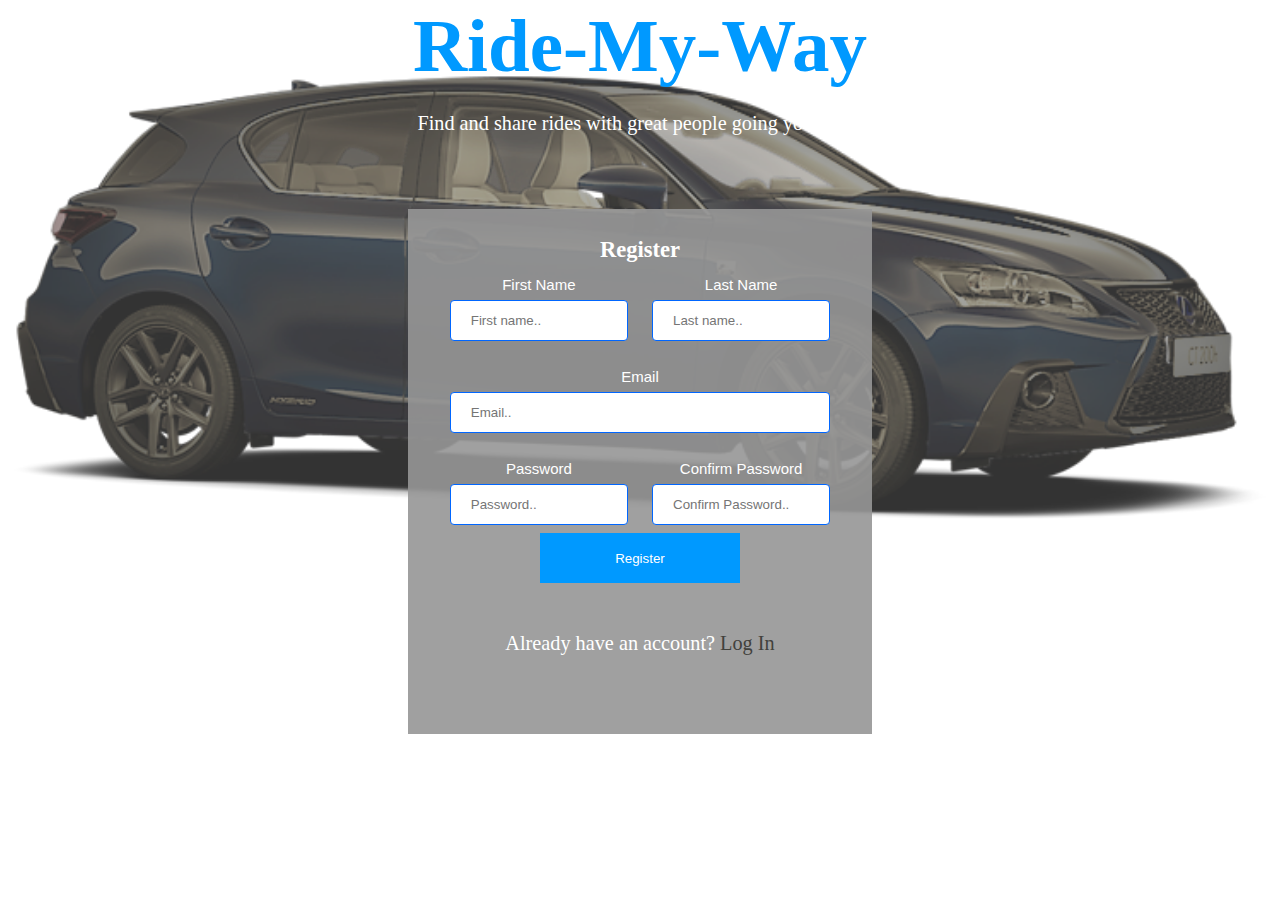
<file: UI/register.html>
<!DOCTYPE html>
    <html>
        <head>
            <title>
                Ride-My-Way
            </title>
            <link type="text/css" rel="stylesheet" href="style/style.css" media="screen,projection"/>
        </head>
        <body>
            
        
            <div class="banner">    	   
                <img src="images/banner.jpg"  class="img-responsive" alt="slide">
                <div class="welcome-message">
                    <div class="wrap-info">
                        <div class="information">
                             
                            <h1  class="animated fadeInDown">Ride-My-Way</h1>
                            <p class="animated fadeInUp">Find and share rides with great people going your way.</p>
                            <div class="main" align="center">
                                <h3>Register</h3>
                                <div class="row">
                                        
                                          <div class="row">
                                            <div class="input-field col half">
                                                <label for="fname">First Name</label>
                                                <input type="text" pattern="[A-Za-z].{1,}" title= "Enter a valid name" placeholder="First name.." required>
                                            </div>
                                            <div class="input-field col half">
                                                <label for="lname">Last Name</label>
                                                <input type="text" pattern="[A-Za-z].{1,}" title= "Enter a valid name" placeholder="Last name.." required>
                                            </div>
                                          </div>
                                          <div class="row">
                                            <div class="input-field col full">
                                                <label for="email">Email</label>
                                                <input type="email" placeholder="Email.." required>
                                            </div>
                                          </div>
                                        <div class="row">
                                           <div class="input-field col half">
                                                <label for="pass">Password</label>
                                                <input type="password" id= "pass" placeholder="Password.." required onkeyup='check();'>
                                            </div>
                                            <div class="input-field col half">
                                                <label for="cpass">Confirm Password</label>
                                                <input type="password" id="cpass" placeholder="Confirm Password.." onkeyup='check();'>
                                                <span id='message'></span>
                                                </div>
                                        <div align="center">
                                            <a href="profile.html"><button class="button" type="submit">Register</button></a>
                                         </div>
                                        
                                </div>
                                <p>Already have an account? <a href="login.html">Log In</a></p>
                            </div>            
                        </div>
                    </div>
                </div>
            </div>
            <script src="js/validate.js"></script>
        </body>
    </html>
</file>
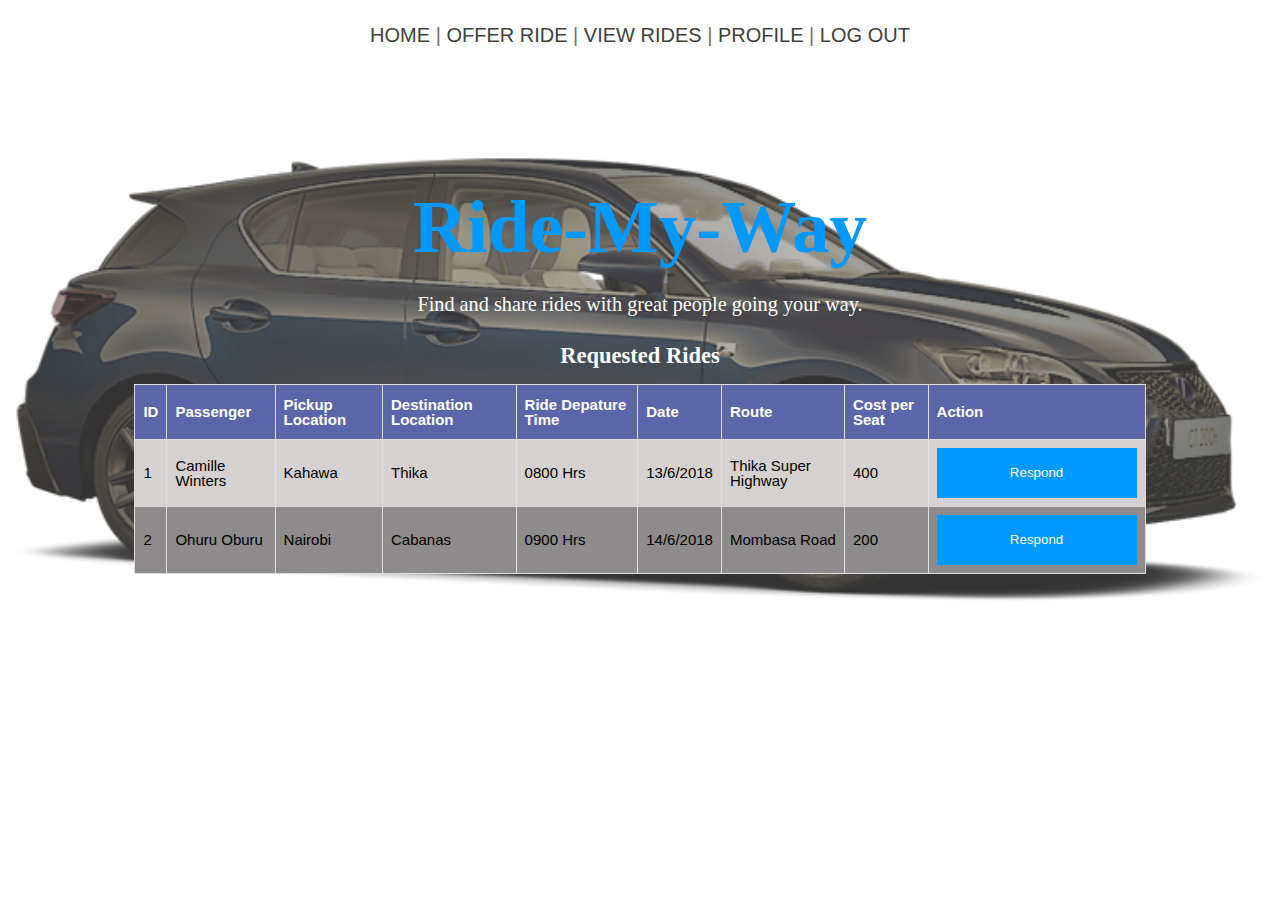
<file: UI/requests.html>
<!DOCTYPE html>
    <html>
        <head>
            <title>
                Ride-My-Way
            </title>
            <link type="text/css" rel="stylesheet" href="style/style.css" media="screen,projection"/>
        </head>
        <body>
                <div  
                class="header"> <p><a href="index.html">HOME</a> |  <a href="offerRide.html">OFFER RIDE</a> |  <a href="allRides.html">VIEW RIDES</a> | <a href="profile.html">PROFILE</a> | <a href="login.html">LOG OUT</a></p>
            </div>
            <div class="banner">    	   
                <img src="images/banner.jpg"  class="img-responsive" alt="slide">
                <div class="welcome-message">
                    <div class="wrap-info">
                        <div class="information">
                            <h1  class="animated fadeInDown">Ride-My-Way</h1>
                            <p class="animated fadeInUp">Find and share rides with great people going your way.</p>
                            <div align="center">
                                <h3>Requested Rides</h3>
                                <table id="rides">
                                    <tr>
                                        <th scope="col" >ID</th>
                                        <th scope="col">Passenger</th>
                                        <th scope="col">Pickup Location</th>
                                        <th scope="col">Destination Location</th>
                                        <th scope="col">Ride Depature Time</th>
                                        <th scope="col">Date</th>
                                        <th scope="col">Route</th>
                                        <th scope="col">Cost per Seat</th>
                                        <th scope="col">Action</th>
                                    </tr>
                                    <tr>
                                        <td>1</td>
                                        <td>Camille Winters</td>
                                        <td>Kahawa</td>
                                        <td>Thika</td>
                                        <td>0800 Hrs</td>
                                        <td>13/6/2018</td>
                                        <td>Thika Super Highway</td>
                                        <td>400</td>
                                        <td><button class="button" id="myBtn" type="submit" name="Request" id="Request">Respond</button></td>
                                    </tr>
                                    <tr>
                                        <td>2</td>
                                        <td>Ohuru Oburu</td>
                                        <td>Nairobi</td>
                                        <td>Cabanas</td>
                                        <td>0900 Hrs</td>
                                        <td>14/6/2018</td>
                                        <td>Mombasa Road</td>
                                        <td>200</td>
                                        <td><button class="button" type="submit" name="Request" id="Request">Respond</button></td>
                                        </tr>
                            </div>    
                        </div>
                    </div>
                </div>
            </div>
            <!-- The Modal --> 
            <div id="myModal" class="modal">

                <!-- Modal content -->
                    <div class="modal-content">
                        <span class="close">&times;</span>
                        <form>
                            <div class="input-field col half">
                                    <label for="respo">Enter Response</label>
                                    <input type="text" id="respo" placeholder="Enter Response">
                            </div>
                            <button class="button" type="submit" name="Send" id="Send">Send</button>
                        </form>
                    </div>
                </div>
          </div>
                <script src="js/modal.js"></script>
        </body>
    </html>
</file>
<file: style/style.css>
body{
    background-color: rgb(255, 255, 255); 
    font-family: 'Raleway', sans-serif;
    font-size: 15px;
    line-height: 15px; 
    color: #73726C;}

h1,h2,h3,h4,h5,h6{font-family:'Old Standard TT', serif;line-height: 1em; margin: 0;}
h1{font-size: 5em; color: #09F}
h1.title,h2{font-size: 2em;line-height: 3em;}
h3{font-size: 1.5em; margin-bottom: 0.70em;}
h4{font-size: 1.25em; margin-bottom: 0.75em;}
p{margin-bottom: 1em;line-height: 1.5em;}

/*Logo*/
.circle {
  border-radius: 50%;
  width: 200;
  height: 150;
  align: left;
  display: block;
}

/*Animation*/
.animated {
    -webkit-animation-duration: 1s;
    animation-duration: 1s;
    -webkit-animation-fill-mode: both;
    animation-fill-mode: both;
  }
 
  @keyframes fadeInDown {
    0% {
      opacity: 0;
      -webkit-transform: translateY(-20px);
      -ms-transform: translateY(-20px);
      transform: translateY(-20px);
    }
  
    100% {
      opacity: 1;
      -webkit-transform: translateY(0);
      -ms-transform: translateY(0);
      transform: translateY(0);
    }
  }

  
  .fadeInDown {
    -webkit-animation-name: fadeInDown;
    animation-name: fadeInDown;
  }
  
  @keyframes fadeInLeft {
    0% {
      opacity: 0;
      -webkit-transform: translateX(-200px);
      -ms-transform: translateX(-200px);
      transform: translateX(-200px);
    }
  
    100% {
      opacity: 1;
      -webkit-transform: translateX(0);
      -ms-transform: translateX(0);
      transform: translateX(0);
    }
  }
  
  .fadeInLeft {
    -webkit-animation-name: fadeInLeft;
    animation-name: fadeInLeft;
  }

  @keyframes fadeInUp {
    0% {
      opacity: 0;
      -webkit-transform: translateY(20px);
      -ms-transform: translateY(20px);
      transform: translateY(20px);
    }
  
    100% {
      opacity: 1;
      -webkit-transform: translateY(0);
      -ms-transform: translateY(0);
      transform: translateY(0);
    }
  }
  
  .fadeInUp {
    -webkit-animation-name: fadeInUp;
    animation-name: fadeInUp;
  }

/*SLIDER*/
.banner {position: relative;color: #fff;}
.banner p{font:300 1.35em/4em 'Old Standard TT', serif;margin:0; }
.banner img.img-responsive{width: 100%; opacity: 0.8;}
.banner .welcome-message{position: absolute;left: 0;right:0;bottom:0;top:0;text-align: center;}
.banner .welcome-message .wrap-info{display: table;height: 100%;width: 100%;}
.banner .welcome-message .wrap-info .information{display: table-cell;vertical-align: middle;}
.main{
    width: 32%;
    margin: 45px auto;
    background:rgba(150, 150, 150, 0.90);
    padding: 30px 30px;
}
/*Form*/
.form{ 
    width:350px; 
    height:auto;
   }
.formElement{ width:350px; margin:6px auto; height:40px;}	 

input[type=text], input[type=password], input[type=date], input[type=email] {
    width: 100%;
    padding: 12px 20px;
    margin: 8px 0;
    font-family:"Lucida Sans Unicode", "Lucida Grande", sans-serif; 
    display: inline-block;
    border: 1px solid #06F;
    border-radius: 4px;
    box-sizing: border-box;
    }

    .button{
      width:200px; 
      height:50px; 
      border:0px solid; 
      background-color:#09F; 
      color:#FFF; 
        }
  .button:hover{ 
      background-color:rgb(64, 107, 136); 
      color:#FFF;
  }
@media all and (max-width:50em){
.button{
    width:100%; 
    height:50px; 
    border:0px solid; 
    background-color:#09F; 
    color:#FFF; 
      }
.button:hover{ 
    background-color:rgb(64, 107, 136); 
    color:#FFF;
}
}
.imgcontainer {
    text-align: center;
    margin: 24px 0 12px 0;
}


.row {
    margin-left: auto;
    margin-right: auto;
    margin-bottom: 20px;
  }
  
  .row:after {
    content: "";
    display: table;
    clear: both;
  }
  
  .row .col {
    float: left;
    box-sizing: border-box;
    padding: 0 0.75rem;
    min-height: 1px;
  }
  
  .row .col[class*="push-"], .row .col[class*="pull-"] {
    position: relative;
  }

  .row .col.half {
    width: 50%;
    margin-left: auto;
    left: auto;
    right: auto;
  }
  
  .row .col.full {
    width: 100%;
    margin-left: auto;
    left: auto;
    right: auto;
  }

#rides {
    font-family: "Trebuchet MS", Arial, Helvetica, sans-serif;
    color: rgb(0, 0, 0);
    border-collapse: collapse;
    width: 80%;
}

#rides td, #rides th {
    border: 1px solid #ddd;
    padding: 8px;
}

#rides tr:nth-child(even){background-color: #d6d1d1;}
#rides tr:nth-child(odd){background-color: #8d8b8b;}

#rides tr:hover {background-color: rgb(80, 80, 80);}

#rides th {
    padding-top: 12px;
    padding-bottom: 12px;
    text-align: left;
    background-color: rgb(42, 65, 199, 0.5);
    color: white;
}

/* The Modal (background) */
.modal {
    display: none; /* Hidden by default */
    position: fixed; /* Stay in place */
    z-index: 1; /* Sit on top */
    padding-top: 100px; /* Location of the box */
    left: 30%;
    top: 30%;
    width: 50%; /* Full width */
    height: 50%; /* Full height */
    overflow: auto; /* Enable scroll if needed */
    background-color: rgb(50,50,50); /* Fallback color */
    background-color: rgba(50,50,50,50.4); /* Grey w/ opacity */
}

/* Modal Content */
.modal-content {
    background-color: rgb(189, 189, 188);
    margin: auto;
    padding: 20px;
    border: 1px solid rgb(31, 103, 197);
    width: 80%;
    height: 80%;
}

/* The Close Button */
.close {
    color: #aaaaaa;
    float: right;
    font-size: 28px;
    font-weight: bold;
}

.close:hover,
.close:focus {
    color: #000;
    text-decoration: none;
    cursor: pointer;
}
/*Header*/
a:link {
	color: #42413C;
	text-decoration: none;
}
a:visited {
	color: #6E6C64;
	text-decoration: none;
}
a:hover, a:active, a:focus {
	text-decoration: underline;
}

.header {
    font-family: Verdana, Geneva, Tahoma, sans-serif;
	background: rgba(255,255,255,0.5);
	height:70px;
    text-align:center;
    font-size: 20px
}
</file>
<file: UI/style/style.css>
body{
    background-color: rgb(255, 255, 255); 
    font-family: 'Raleway', sans-serif;
    font-size: 15px;
    line-height: 15px; 
    color: #73726C;}

h1,h2,h3,h4,h5,h6{font-family:'Old Standard TT', serif;line-height: 1em; margin: 0;}
h1{font-size: 5em; color: #09F}
h1.title,h2{font-size: 2em;line-height: 3em;}
h3{font-size: 1.5em; margin-bottom: 0.70em;}
h4{font-size: 1.25em; margin-bottom: 0.75em;}
p{margin-bottom: 1em;line-height: 1.5em;}

/*Logo*/
.circle {
  border-radius: 50%;
  width: 200;
  height: 150;
  align: left;
  display: block;
}

/*Animation*/
.animated {
    -webkit-animation-duration: 1s;
    animation-duration: 1s;
    -webkit-animation-fill-mode: both;
    animation-fill-mode: both;
  }
 
  @keyframes fadeInDown {
    0% {
      opacity: 0;
      -webkit-transform: translateY(-20px);
      -ms-transform: translateY(-20px);
      transform: translateY(-20px);
    }
  
    100% {
      opacity: 1;
      -webkit-transform: translateY(0);
      -ms-transform: translateY(0);
      transform: translateY(0);
    }
  }

  
  .fadeInDown {
    -webkit-animation-name: fadeInDown;
    animation-name: fadeInDown;
  }
  
  @keyframes fadeInLeft {
    0% {
      opacity: 0;
      -webkit-transform: translateX(-200px);
      -ms-transform: translateX(-200px);
      transform: translateX(-200px);
    }
  
    100% {
      opacity: 1;
      -webkit-transform: translateX(0);
      -ms-transform: translateX(0);
      transform: translateX(0);
    }
  }
  
  .fadeInLeft {
    -webkit-animation-name: fadeInLeft;
    animation-name: fadeInLeft;
  }

  @keyframes fadeInUp {
    0% {
      opacity: 0;
      -webkit-transform: translateY(20px);
      -ms-transform: translateY(20px);
      transform: translateY(20px);
    }
  
    100% {
      opacity: 1;
      -webkit-transform: translateY(0);
      -ms-transform: translateY(0);
      transform: translateY(0);
    }
  }
  
  .fadeInUp {
    -webkit-animation-name: fadeInUp;
    animation-name: fadeInUp;
  }

/*SLIDER*/
.banner {position: relative;color: #fff;}
.banner p{font:300 1.35em/4em 'Old Standard TT', serif;margin:0; }
.banner img.img-responsive{width: 100%; opacity: 0.8;}
.banner .welcome-message{position: absolute;left: 0;right:0;bottom:0;top:0;text-align: center;}
.banner .welcome-message .wrap-info{display: table;height: 100%;width: 100%;}
.banner .welcome-message .wrap-info .information{display: table-cell;vertical-align: middle;}
.main{
    width: 32%;
    margin: 45px auto;
    background:rgba(150, 150, 150, 0.90);
    padding: 30px 30px;
}
/*Form*/
.form{ 
    width:350px; 
    height:auto;
   }
.formElement{ width:350px; margin:6px auto; height:40px;}	 

input[type=text], input[type=password], input[type=date], input[type=email], input[type=time], input[type=number] {
    width: 100%;
    padding: 12px 20px;
    margin: 8px 0;
    font-family:"Lucida Sans Unicode", "Lucida Grande", sans-serif; 
    display: inline-block;
    border: 1px solid #06F;
    border-radius: 4px;
    box-sizing: border-box;
    }
    input[type="text"][disabled] {
      color: black;
   }

    .button{
      width:200px; 
      height:50px; 
      border:0px solid; 
      background-color:#09F; 
      color:#FFF; 
        }
  .button:hover{ 
      background-color:rgb(64, 107, 136); 
      color:#FFF;
  }
@media all and (max-width:50em){
.button{
    width:100%; 
    height:50px; 
    border:0px solid; 
    background-color:#09F; 
    color:#FFF; 
      }
.button:hover{ 
    background-color:rgb(64, 107, 136); 
    color:#FFF;
}
}
.imgcontainer {
    text-align: center;
    margin: 24px 0 12px 0;
}


.row {
    margin-left: auto;
    margin-right: auto;
    margin-bottom: 20px;
  }
  
  .row:after {
    content: "";
    display: table;
    clear: both;
  }
  
  .row .col {
    float: left;
    box-sizing: border-box;
    padding: 0 0.75rem;
    min-height: 1px;
  }
  
  .row .col[class*="push-"], .row .col[class*="pull-"] {
    position: relative;
  }

  .row .col.half {
    width: 50%;
    margin-left: auto;
    left: auto;
    right: auto;
  }
  
  .row .col.full {
    width: 100%;
    margin-left: auto;
    left: auto;
    right: auto;
  }
  .row .col.minfull {
    width: 70%;
    margin-left: auto;
    left: auto;
    right: auto;
  }
  .row .col.min {
    width: 30%;
    margin-left: auto;
    left: auto;
    right: auto;
  }
#rides {
    font-family: "Trebuchet MS", Arial, Helvetica, sans-serif;
    color: rgb(0, 0, 0);
    border-collapse: collapse;
    width: 80%;
}

#rides td, #rides th {
    border: 1px solid #ddd;
    padding: 8px;
}

#rides tr:nth-child(even){background-color: #d6d1d1;}
#rides tr:nth-child(odd){background-color: #8d8b8b;}

#rides tr:hover {background-color: rgb(80, 80, 80);}

#rides th {
    padding-top: 12px;
    padding-bottom: 12px;
    text-align: left;
    background-color: rgb(42, 65, 199, 0.5);
    color: white;
}

/* The Modal (background) */
.modal {
    display: none; /* Hidden by default */
    position: fixed; /* Stay in place */
    z-index: 1; /* Sit on top */
    padding-top: 100px; /* Location of the box */
    left: 30%;
    top: 30%;
    width: 50%; /* Full width */
    height: 50%; /* Full height */
    overflow: auto; /* Enable scroll if needed */
    background-color: rgb(50,50,50); /* Fallback color */
    background-color: rgba(50,50,50,50.4); /* Grey w/ opacity */
}

/* Modal Content */
.modal-content {
    background-color: rgb(189, 189, 188);
    margin: auto;
    padding: 20px;
    border: 1px solid rgb(31, 103, 197);
    width: 80%;
    height: 80%;
}

/* The Close Button */
.close {
    color: #aaaaaa;
    float: right;
    font-size: 28px;
    font-weight: bold;
}

.close:hover,
.close:focus {
    color: #000;
    text-decoration: none;
    cursor: pointer;
}
/*Header*/
a:link {
	color: #42413C;
	text-decoration: none;
}
a:visited {
	color: #6E6C64;
	text-decoration: none;
}
a:hover, a:active, a:focus {
	text-decoration: underline;
}

.header {
    font-family: Verdana, Geneva, Tahoma, sans-serif;
	background: rgba(255,255,255,0.5);
	height:70px;
    text-align:center;
    font-size: 20px
}
</file>
